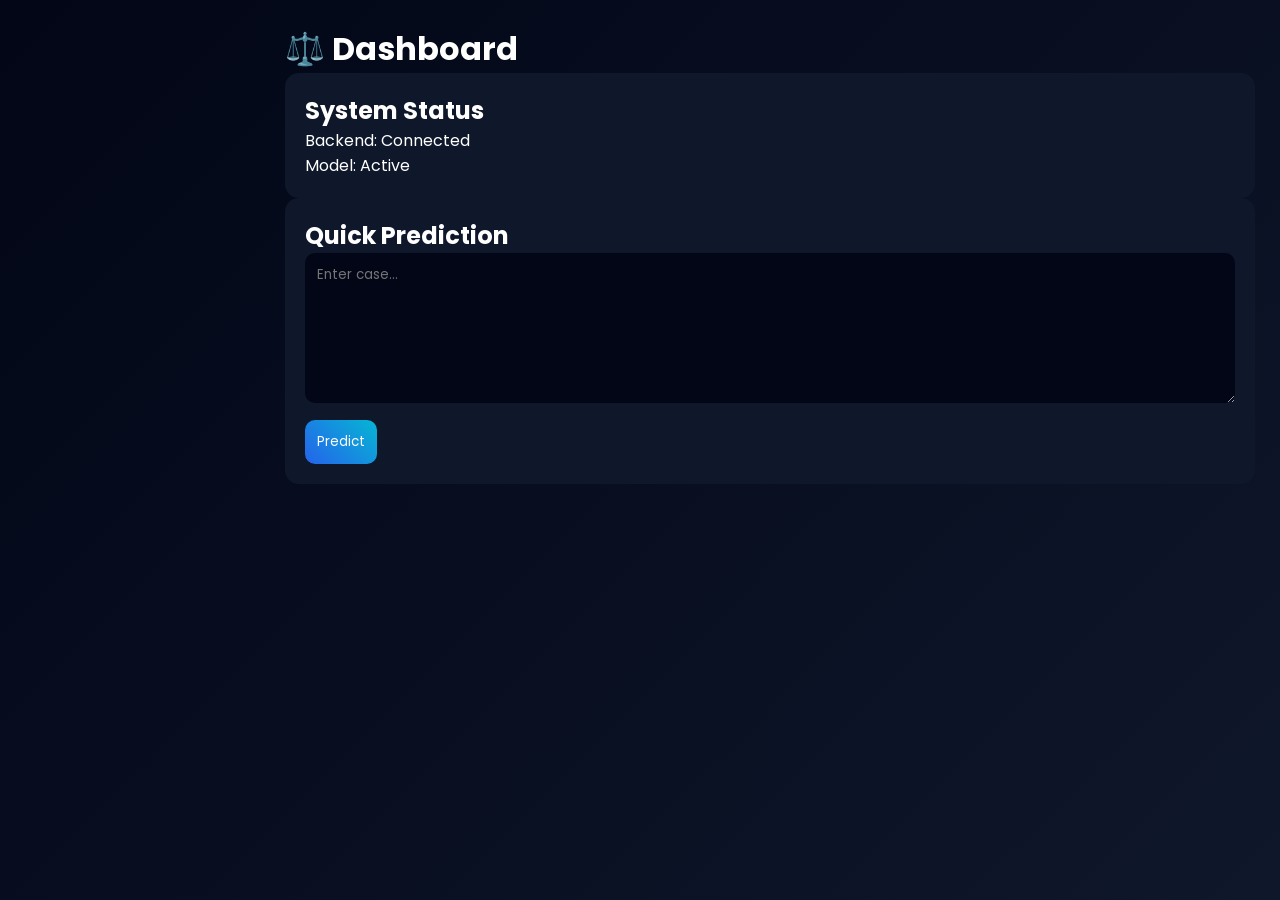
<file: frontend/dashboard.html>
<!DOCTYPE html>
<html>
<head>
    <title>Dashboard - Court AI</title>
    <link rel="stylesheet" href="style.css">
</head>

<body>

<div class="main">

    <h1>⚖️ Dashboard</h1>

    <div class="card">
        <h2>System Status</h2>
        <p>Backend: Connected</p>
        <p>Model: Active</p>
    </div>

    <div class="card">
        <h2>Quick Prediction</h2>

        <textarea id="textInput" placeholder="Enter case..."></textarea>

        <button onclick="predict()">Predict</button>

        <div id="result"></div>
    </div>

</div>

<script src="script.js"></script>

</body>
</html>
</file>
<file: frontend/style.css>
@import url('https://fonts.googleapis.com/css2?family=Poppins:wght@300;400;500;600&display=swap');

*{
margin:0;
padding:0;
box-sizing:border-box;
font-family:'Poppins',sans-serif;
}

body{
background:linear-gradient(135deg,#020617,#0f172a);
color:white;
min-height:100vh;
}

/* Sidebar */
.sidebar{
position:fixed;
left:0;
top:0;
width:240px;
height:100%;
padding:25px;
background:#020617;
border-right:1px solid rgba(255,255,255,0.1);
}

.sidebar h2{
text-align:center;
margin-bottom:30px;
color:#38bdf8;
}

/* Main */
.main{
margin-left:260px;
padding:25px;
}

/* Header */
.header-center{
text-align:center;
margin-bottom:25px;
}

.header-center h1{
font-size:34px;
background:linear-gradient(45deg,#38bdf8,#2563eb);
-webkit-background-clip:text;
-webkit-text-fill-color:transparent;
}

/* Stats */
.stats{
display:grid;
grid-template-columns:repeat(3,1fr);
gap:20px;
margin-bottom:25px;
}

.stat-card{
background:#0f172a;
padding:20px;
border-radius:14px;
box-shadow:0 8px 20px rgba(0,0,0,0.5);
transition:.3s;
}

.stat-card:hover{
transform:translateY(-5px);
}

/* Card */
.card{
background:#0f172a;
padding:20px;
border-radius:14px;
}

/* Textarea */
textarea{
width:100%;
height:150px;
padding:12px;
border-radius:10px;
border:none;
background:#020617;
color:white;
}

/* Button */
button{
padding:12px;
border:none;
border-radius:10px;
background:linear-gradient(45deg,#2563eb,#06b6d4);
color:white;
margin-top:10px;
cursor:pointer;
}

/* Result */
.result-card{
margin-top:20px;
padding:20px;
background:#020617;
border-radius:12px;
}

/* Loader */
.loader{
display:none;
margin-top:10px;
border:4px solid rgba(255,255,255,0.1);
border-top:4px solid #2563eb;
border-radius:50%;
width:30px;
height:30px;
animation:spin 1s linear infinite;
}

@keyframes spin{
0%{transform:rotate(0deg);}
100%{transform:rotate(360deg);}
}

/* Confidence */
.confidence{
height:12px;
background:#020617;
border-radius:10px;
margin-top:10px;
}

.confidence-bar{
height:100%;
width:60%;
background:linear-gradient(45deg,#22c55e,#06b6d4);
border-radius:10px;
}
</file>
